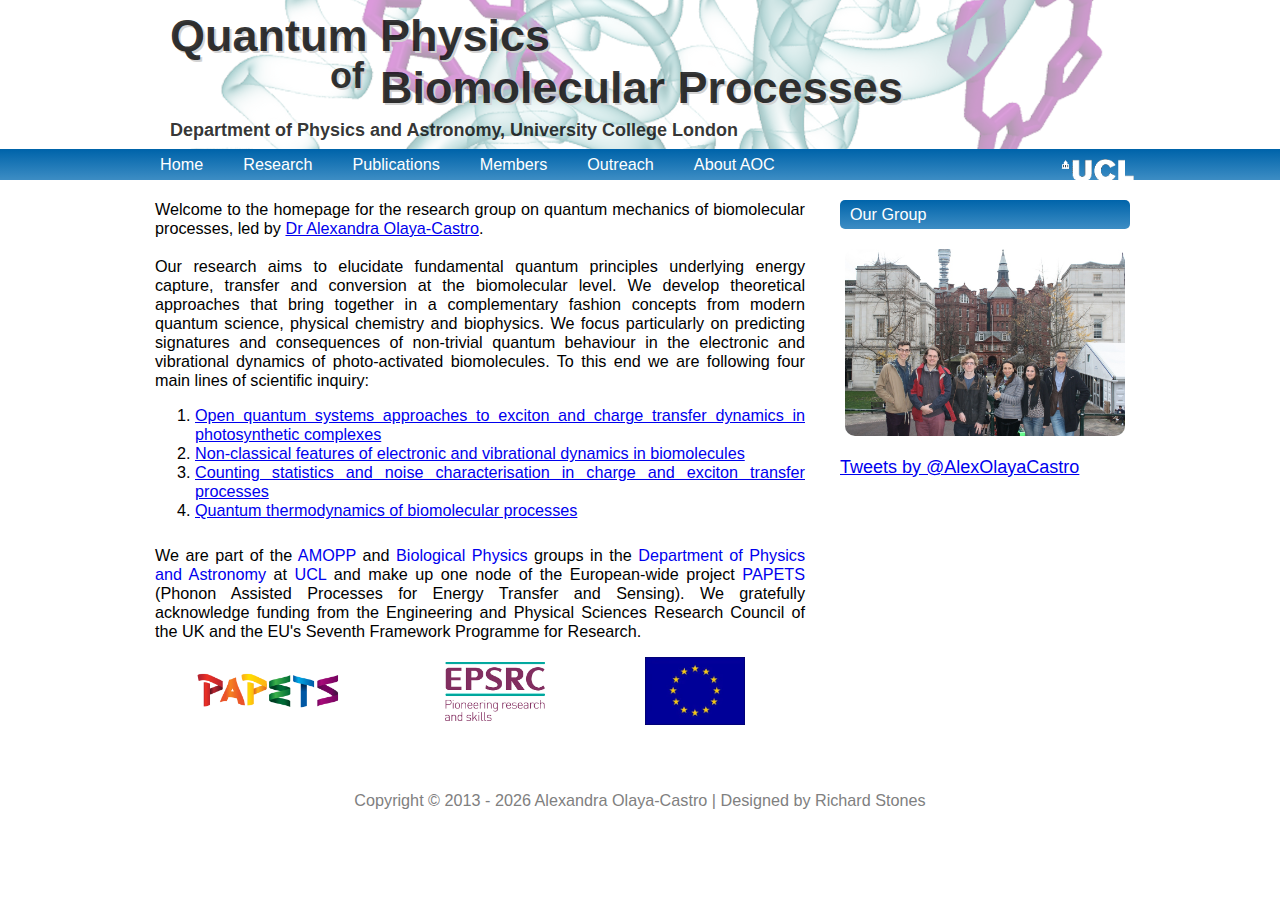
<file: index.html>
<!DOCTYPE html>
<html>
	<head>
		<meta http-equiv="Content-Type" content="text/html; charset=UTF-8" />
	
		<link rel="stylesheet" type="text/css" href="scripts/style.css">
		<script type="text/javascript" src="scripts/utils.js"></script>
		<script type="text/javascript" src="scripts/twitterWidgets.js"></script>
		<title>Quantum Physics | Biomolecular Processes | Alexandra Olaya-Castro |UCL</title>
		<link rel="shortcut icon"
                  href="http://www.ucl.ac.uk/corporate-identity/++resource++images/favicon2.ico" />
	</head>
	<body>
		<script type="text/javascript">insertHeader()</script>	
		<div id="wrapper">
			
			<!-- <script type="text/javascript">insertNav('Home')</script> -->
						
			<div id="index-content">
				<div class="index-content-section">
					Welcome to the homepage for the research group on quantum mechanics of biomolecular processes, led by 
					<a href="./aboutAOC.html">Dr Alexandra Olaya-Castro</a>.<br>
					<br>
					<!--<div id="special-announcement">
						Alexandra gave a talk at TEDx Bogata in October 2016 on breaking down stereotypes of women in science.
						Watch it <a href="https://www.youtube.com/watch?v=p2142QxcxaY&feature=youtu.be">here</a>. (You may need to
						watch with a Spanish speaking friend!)
					</div>
					<br>-->
					Our research aims to elucidate fundamental quantum principles underlying
					energy capture, transfer and conversion at the biomolecular level. We develop 
					theoretical approaches that bring together in a complementary fashion 
					concepts from modern quantum science, physical chemistry and biophysics. 
					We focus particularly on predicting signatures and consequences of non-trivial 
					quantum behaviour in the electronic and vibrational dynamics of photo-activated 
					biomolecules. To this end we are following four main lines of 
					scientific inquiry:
					<!-- <div class="clear"></div> -->
					<ol>
						<li><a href="./research.html#open-quantum-sys-section">Open quantum systems approaches to exciton and charge transfer dynamics in photosynthetic complexes</a></li>
						<li><a href="./research.html#non-classical-vibs-section">Non-classical features of electronic and vibrational dynamics in biomolecules</a></li>
						<li><a href="./research.html#counting-stats-section">Counting statistics and noise characterisation in charge and exciton transfer processes</a></li>
						<li><a href="./research.html#thermodynamics-section">Quantum thermodynamics of biomolecular processes</a></li>
					</ol>
				</div>
				
				<div class="index-content-section">
					We are part of the <a href="http://www.ucl.ac.uk/phys/amopp" style="text-decoration: none">AMOPP</a> and 
					<a href="http://www.ucl.ac.uk/phys/amopp/research/biophysics" style="text-decoration: none">Biological Physics</a> groups in the 
					<a href="http://www.phys.ucl.ac.uk/" style="text-decoration: none">Department of Physics and Astronomy</a> at <a href="http://www.ucl.ac.uk/" style="text-decoration: none">UCL</a> 
					and make up one node of the European-wide project <a href="http://www.papets.eu/" style="text-decoration: none">PAPETS</a> 
					(Phonon Assisted Processes for Energy Transfer and Sensing). We gratefully acknowledge funding from the Engineering and Physical Sciences Research Council of the UK and the 
					EU's Seventh Framework Programme for Research.
					<div class="clear"></div>
					<div class="funding-logo" id="PAPETS-logo"></div>
					<div class="funding-logo" id="EPSRC-logo"></div>
					<div class="funding-logo" id="EU-logo"></div>
				</div>				
			</div>
			<div id="sidebar">
				<div class="sidebar-section">
					<div class="sidebar-section-header">Our Group</div>
					<div class="sidebar-section-content">
						<img src="./media/group-photo2016-scaled.jpg" title="Our research group in December 2015" id="group-photo" align="right">
					</div>
				</div>
				<div class="clear"></div>
				<br>
				<a class="twitter-timeline" href="https://twitter.com/AlexOlayaCastro" data-widget-id="702814866365652992">Tweets by @AlexOlayaCastro</a>
				<!--<script>
						!function(d,s,id){var js,fjs=d.getElementsByTagName(s)[0],p=/^http:/.test(d.location)?'http':'https';
						if(!d.getElementById(id)){js=d.createElement(s);js.id=id;js.src=p+"://platform.twitter.com/widgets.js";fjs.parentNode.insertBefore(js,fjs);}}(document,"script","twitter-wjs");
				</script>-->
				<div class="clear"></div>
				<!--<div class="sidebar-section">
					<div class="sidebar-section-header">Latest News</div>
					<div class="sidebar-section-content">
						Coming soon...
					</div>
				</div> -->
			</div>
			
			<div class="clear"></div>
			
			<script type="text/javascript">insertFooter()</script>
		</div>
	</body>
</html>
</file>
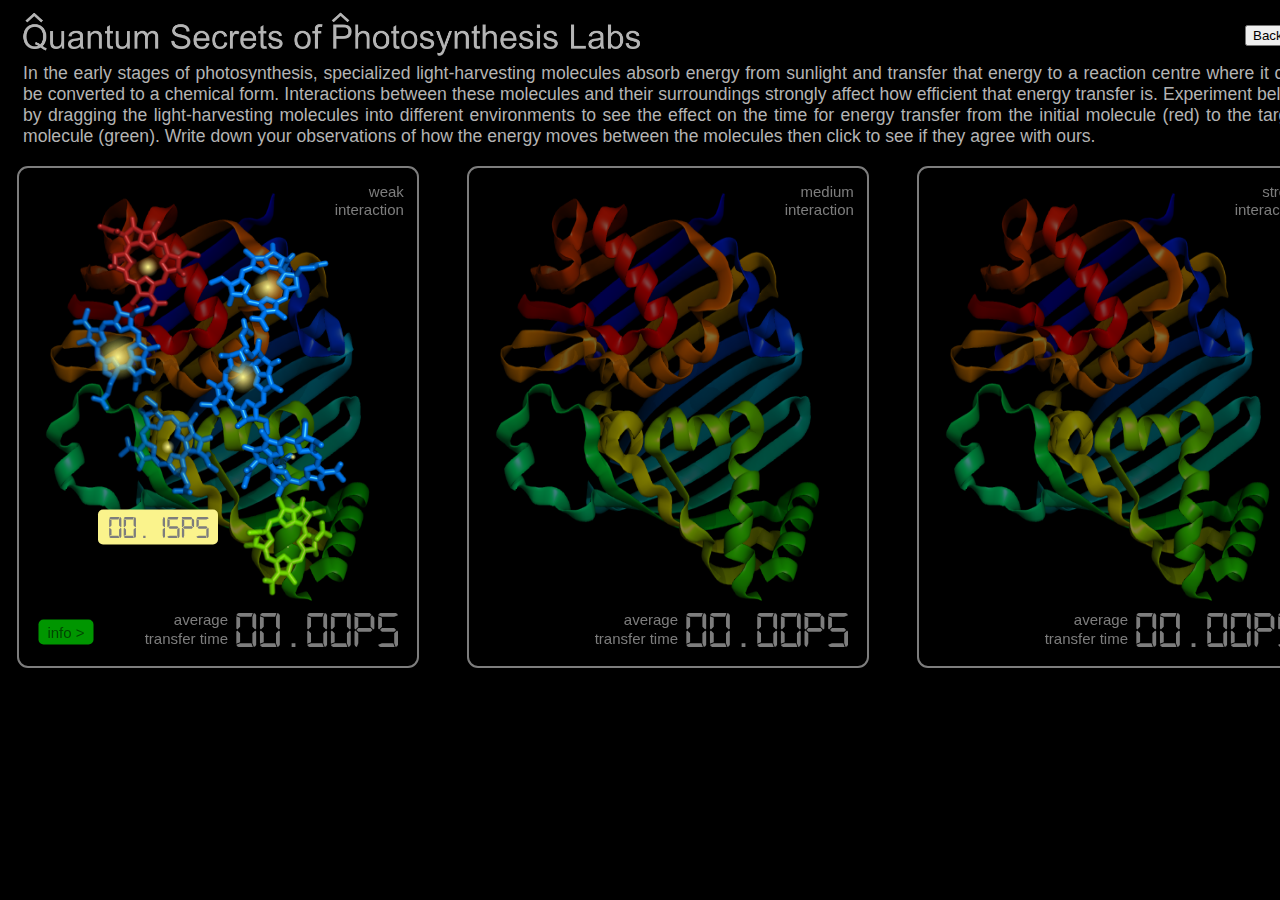
<file: energy-transfer-app/index.html>
<!DOCTYPE html>
<html>
	<head>
		<meta charset="UTF-8"> 
		<script src="p5.min.js"></script>
		<script src="math.min.js"></script>
		<script src="num.js"></script>
		<script src="qjump.js"></script>
		<script src="energytransferanimation.js"></script>
		<link rel="stylesheet" type="text/css" href="style.css">
	</head>

	<body style="background-color: black">
		<div id="header">
			<!--<h1>Quantum Secrets of Photosynthesis Labs</h1>-->
			<div id="title"></div>
			<button id="back-button" onclick="window.history.back();">Back</button>
			<div id="intro">
				In the early stages of photosynthesis, specialized light-harvesting molecules absorb energy from sunlight and transfer that energy to a reaction centre where it can be converted to a chemical form. Interactions between these molecules and their surroundings strongly affect how efficient that energy transfer is. Experiment below by dragging the light-harvesting molecules into different environments to see the effect on the time for energy transfer from the initial molecule (red) to the target molecule (green). Write down your observations of how the energy moves between the molecules then click to see if they agree with ours.
			</div>
		</div>
		<div id="energy-transfer-animation"></div>
	</body>

</html>
</file>
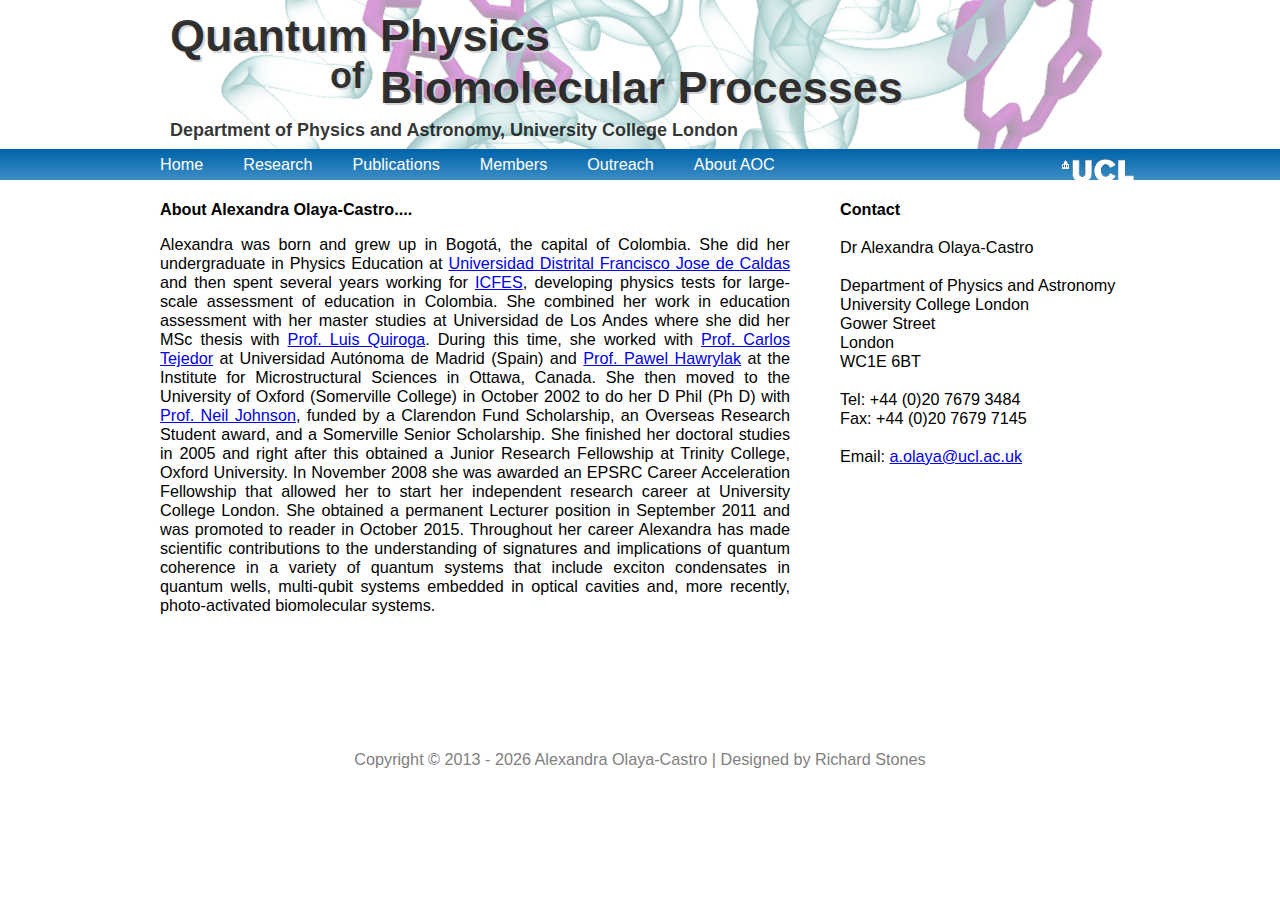
<file: aboutAOC.html>
<!DOCTYPE html>
<html>
	<head>
		<meta http-equiv="Content-Type" content="text/html; charset=UTF-8" />
		
		<link rel="stylesheet" type="text/css" href="scripts/style.css">
		<script type="text/javascript" src="scripts/utils.js"></script>
		<title>About Alexandra Olaya-Castro</title>
		<link rel="shortcut icon"
                  href="http://www.ucl.ac.uk/corporate-identity/++resource++images/favicon2.ico" />
	</head>
	<body>
		<script type="text/javascript">insertHeader()</script>	
			<!--<script type="text/javascript">insertNav('Contact')</script>-->
		<div id="wrapper">
						
			<div id="content">
			
				<div id="alexandra-bio-section">
				<h4>About Alexandra Olaya-Castro....</h4>
				 <p>
				 Alexandra was born and grew up in Bogotá, the capital of Colombia. She did her undergraduate in Physics Education at <a href="http://www.udistrital.edu.co/">Universidad Distrital Francisco Jose de Caldas</a> and then spent several years working for <a href="http://www.icfes.gov.co/">ICFES</a>, developing physics tests for large-scale assessment of education in Colombia. She combined her work in education assessment with her master studies at Universidad de Los Andes where she did her MSc thesis with <a href="http://fimaco.uniandes.edu.co/">Prof. Luis Quiroga</a>. During this time, she worked with <a href="http://www.uam.es/departamentos/ciencias/fisicateoricamateria/especifica/hojas/ctp1.html">Prof. Carlos Tejedor</a> at Universidad Autónoma de Madrid (Spain) and <a href="http://mysite.science.uottawa.ca/phawrylak/">Prof. Pawel Hawrylak</a> at the Institute for Microstructural Sciences in Ottawa, Canada. She then moved to the University of Oxford (Somerville College) in October 2002 to do her D Phil (Ph D) with <a href="http://www.physics.miami.edu/~njohnson/">Prof. Neil Johnson</a>, funded by a Clarendon Fund Scholarship, an Overseas Research Student award, and a Somerville Senior Scholarship. She finished her doctoral studies in 2005 and right after this obtained a Junior Research Fellowship at Trinity College, Oxford University. In November 2008 she was awarded an EPSRC Career Acceleration Fellowship that allowed her to start her independent research career at University College London. She obtained a permanent Lecturer position in September 2011 and was promoted to reader in October 2015. Throughout her career Alexandra has made scientific contributions to the understanding of signatures and implications of quantum coherence in a variety of quantum systems that include exciton condensates in quantum wells, multi-qubit systems embedded in optical cavities and, more recently, photo-activated biomolecular systems. 
				 </p>
				</div>
			
				<div id="sidebar">
					<h4>Contact</h4><br>
					Dr Alexandra Olaya-Castro<br>
					<br>
					Department of Physics and Astronomy<br>
					University College London<br>
					Gower Street<br>
					London<br>
					WC1E 6BT<br>
					<br>
					Tel:  +44 (0)20 7679 3484<br>
					Fax:  +44 (0)20 7679 7145<br>
					<br>
					Email:  <a href="mailto:a.olaya@ucl.ac.uk">a.olaya@ucl.ac.uk</a><br>
				</div>
				
			</div>
			
			<div class="clear"></div>
			
			<script type="text/javascript">insertFooter()</script>
		</div>
	</body>
</html>
</file>
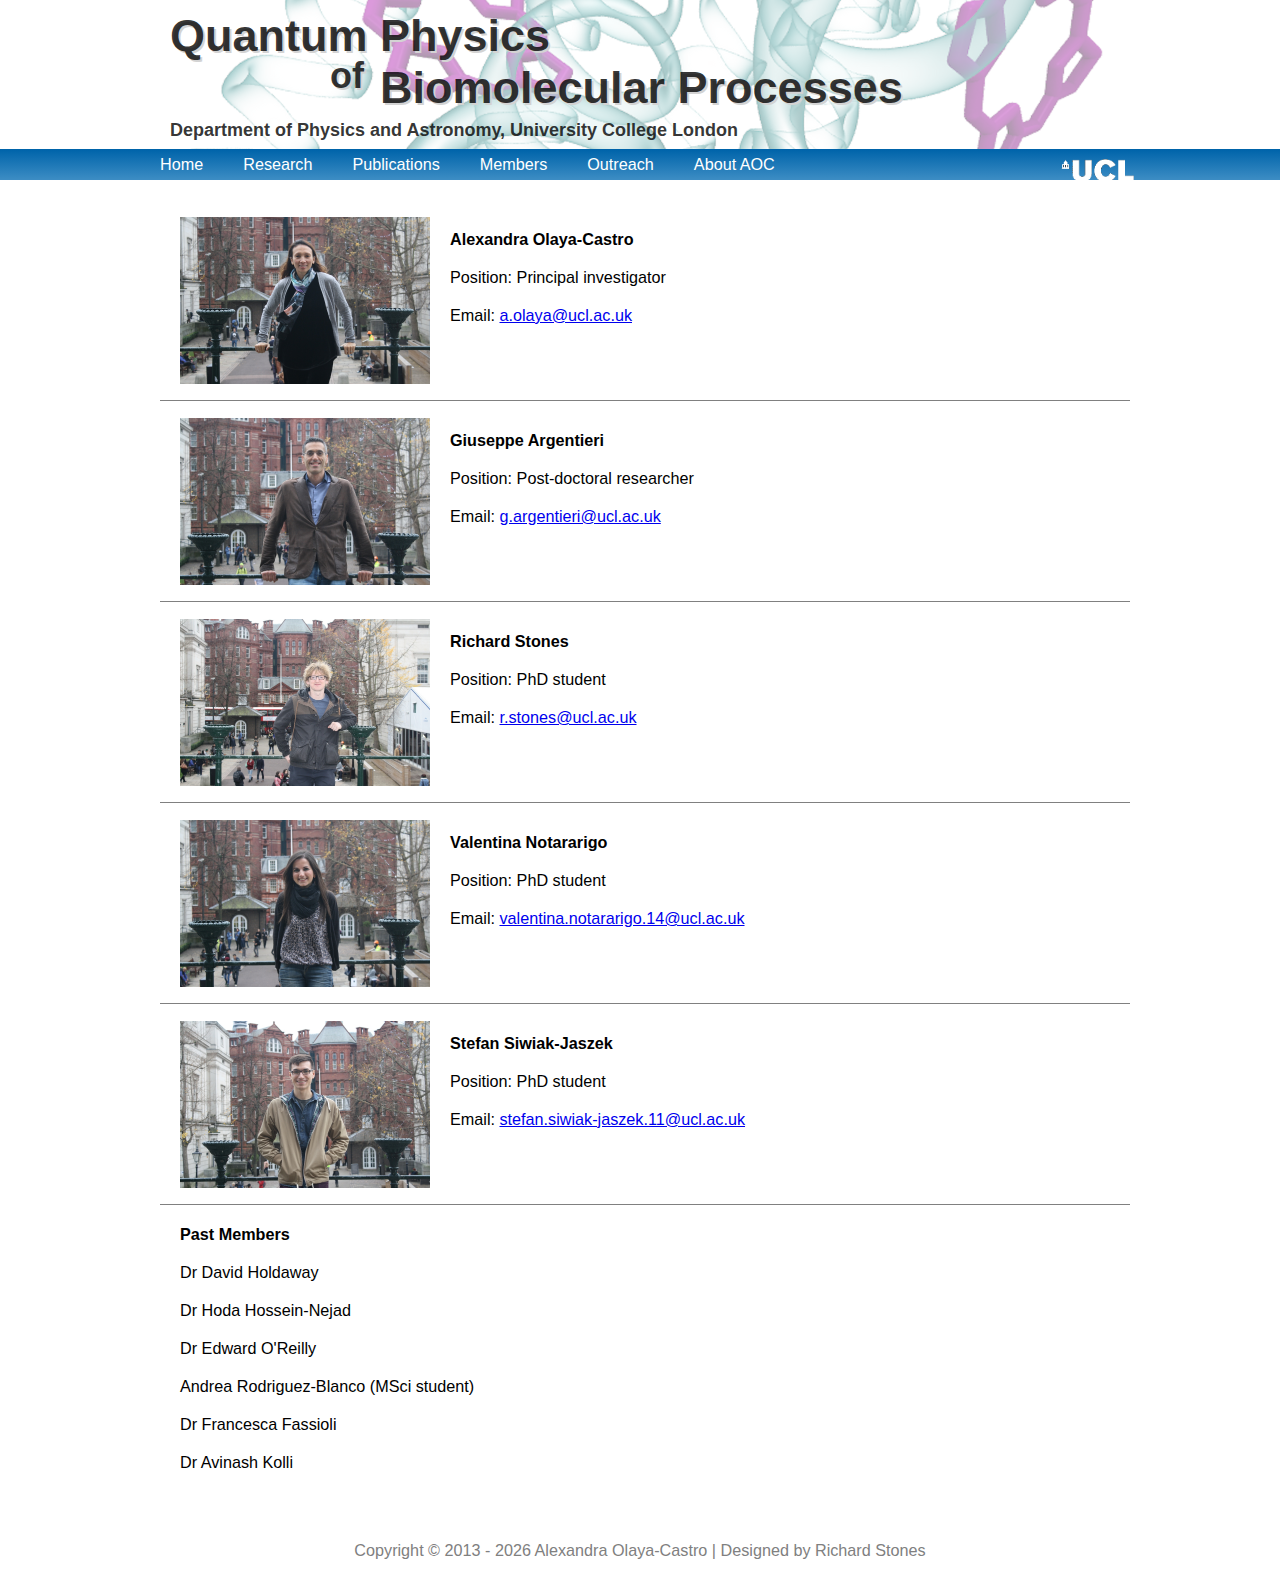
<file: members.html>
<!DOCTYPE html>
<html>
	<head>
		<meta http-equiv="Content-Type" content="text/html; charset=UTF-8" />
		
		<link rel="stylesheet" type="text/css" href="scripts/style.css">
		<script type="text/javascript" src="scripts/utils.js"></script>
		<title>Members</title>
		<link rel="shortcut icon"
                  href="http://www.ucl.ac.uk/corporate-identity/++resource++images/favicon2.ico" />
	</head>
	<body>
		<script type="text/javascript">insertHeader()</script>	
			<!-- <script type="text/javascript">insertNav('Members')</script>-->
		<div id="wrapper">
			
						
			<div id="content">
				<div class="member-section">
					
					<div class="member-image" id="alexandra-image"></div>
					<div class="member-details">
						<h4>Alexandra Olaya-Castro</h4><br>
						Position: Principal investigator<br>
						<br>
						Email: <a href="mailto:a.olaya@ucl.ac.uk">a.olaya@ucl.ac.uk</a>
					</div>
				</div>
				<div class="clear"></div>
				<!--<div class="member-section">
					<div class="member-image" id="david-image"></div>
					<div class="member-details">
						<h4>David Holdaway</h4><br>
						Position: Post-doctoral researcher<br>
						<br>
						Email: <a href="mailto:d.holdaway@ucl.ac.uk@ucl.ac.uk">d.holdaway@ucl.ac.uk</a>
					</div>
				</div>
				<div class="clear"></div>-->
				<div class="member-section">
					<div class="member-image" id="giuseppe-image"></div>
					<div class="member-details">
						<h4>Giuseppe Argentieri</h4><br>
						Position: Post-doctoral researcher<br>
						<br>
						Email: <a href="mailto:g.argentieri@ucl.ac.uk">g.argentieri@ucl.ac.uk</a>
					</div>
				</div>
				<div class="clear"></div>
				<div class="member-section">
					<div class="member-image" id="richard-image"></div>
					<div class="member-details">
						<h4>Richard Stones</h4><br>
						Position: PhD student<br>
						<br>
						Email: <a href="mailto:r.stones@ucl.ac.uk">r.stones@ucl.ac.uk</a>
					</div>
				</div>
				<div class="clear"></div>
				<div class="member-section">
					<div class="member-image" id="valentina-image"></div>
					<div class="member-details">
						<h4>Valentina Notararigo</h4><br>
						Position: PhD student<br>
						<br>
						Email: <a href="mailto:valentina.notararigo.14@ucl.ac.uk">valentina.notararigo.14@ucl.ac.uk</a>
					</div>
				</div>
				<div class="clear"></div>
				<div class="member-section">
					<div class="member-image" id="stefan-image"></div>
					<div class="member-details">
						<h4>Stefan Siwiak-Jaszek</h4><br>
						Position: PhD student<br>
						<br>
						Email: <a href="mailto:stefan.siwiak-jaszek.11@ucl.ac.uk">stefan.siwiak-jaszek.11@ucl.ac.uk</a>
					</div>
				</div>
				<div class="clear"></div>
				<div class="past-members-section">
					<h4>Past Members</h4><br>
					Dr David Holdaway<br><br>
					Dr Hoda Hossein-Nejad<br><br>
					Dr Edward O'Reilly<br><br>
					Andrea Rodriguez-Blanco (MSci student)<br><br>
					Dr Francesca Fassioli<br><br>
					Dr Avinash Kolli<br><br>
				</div>
			</div>	
			<div class="clear"></div>
			<script type="text/javascript">insertFooter()</script>
		</div>
	</body>
</html>
</file>
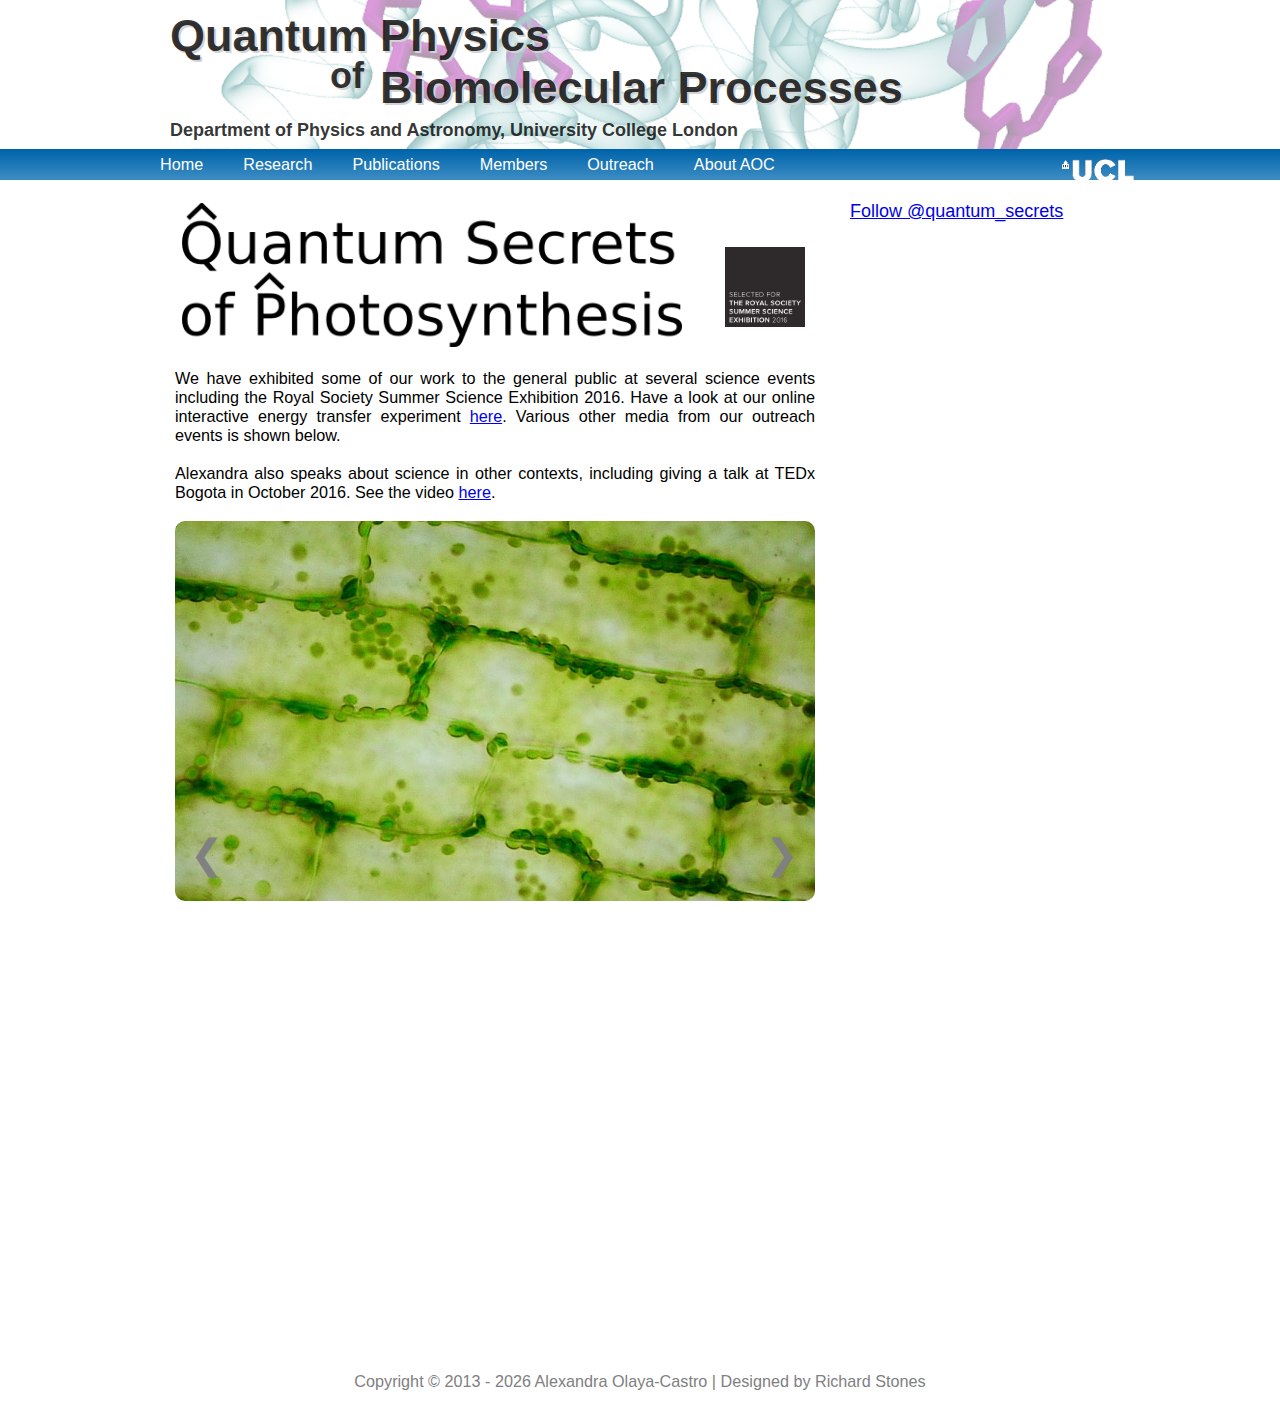
<file: outreach.html>
<!DOCTYPE html>
<html>
	<head>
		<meta http-equiv="Content-Type" content="text/html; charset=UTF-8" />
	
		<link rel="stylesheet" type="text/css" href="scripts/style.css">
		<script type="text/javascript" src="scripts/utils.js"></script>
		<script type="text/javascript" src="scripts/twitterWidgets.js"></script>
		<script type="text/javascript" src="scripts/slideshow.js"></script>
		<title>Quantum Secrets of Photosynthesis | UCL</title>
		<link rel="shortcut icon"
                  href="http://www.ucl.ac.uk/corporate-identity/++resource++images/favicon2.ico" />
	</head>
	<body>
		<script type="text/javascript">insertHeader()</script>	
			<!--<script type="text/javascript">insertNav('Research')</script>-->
		<div id="wrapper">
			<div id="index-content">
				<div id="outreach-title"></div>
				<div id="RS-selected"></div>
				
				<div class="clear"></div>
				<br>
				
				<div id="outreach-content">
					<!--<div id="special-announcement">-->
						We have exhibited some of our work to the general public at several science events including
						the Royal Society Summer Science Exhibition 2016. Have a look at our online interactive energy transfer
						experiment <a href="energy-transfer-app/index.html">here</a>. Various other media from our outreach events is
						shown below.
						<br><br>
						Alexandra also speaks about science in other contexts, including giving a talk at TEDx Bogota
						in October 2016. See the video <a href="https://www.youtube.com/watch?v=p2142QxcxaY&feature=youtu.be">here</a>.
					<!--</div>-->
					<br>
					<br>
					<div id="slide-show">
						<img class="outreach-slide-show w3-animate-fading" id="outreach-slide-show" src="media/outreach-ss-plant-cells.jpg">
						<img class="outreach-slide-show w3-animate-fading" id="outreach-slide-show" src="media/outreach-ss-alexandra.jpg">
						<img class="outreach-slide-show w3-animate-fading" id="outreach-slide-show" src="media/outreach-ss-PE545.jpg">
						<img class="outreach-slide-show w3-animate-fading" id="outreach-slide-show" src="media/outreach-ss-richard.jpg">
						<img class="outreach-slide-show w3-animate-fading" id="outreach-slide-show" src="media/outreach-ss-shared-excitations.jpg">
						<img class="outreach-slide-show w3-animate-fading" id="outreach-slide-show" src="media/outreach-ss-energy-transfer.jpg">
						<img class="outreach-slide-show w3-animate-fading" id="outreach-slide-show" src="media/outreach-ss-science-busking.jpg">
						<img class="outreach-slide-show w3-animate-fading" id="outreach-slide-show" src="media/outreach-ss-stand.jpg">
						<img class="outreach-slide-show w3-animate-fading" id="outreach-slide-show" src="media/outreach-ss-soiree.jpg">
						<div class="ss-scroll ss-left-scroll" onclick="slideshow.scrollBackward()">&#10094;</div>
					    	<div class="ss-scroll ss-right-scroll" onclick="slideshow.scrollForward()">&#10095;</div>
					</div>
					<script>slideshow.initializeSlideshow()</script>
					<div class="clear"></div>
					<br>
					<iframe id="qsop-youtube-vid" width="640" height="360"
					src="http://www.youtube.com/embed/vBpsHAxsxAg?autoplay=0">
					</iframe>
					<br>
					<br>
					<!--<h4>What are the quantum secrets?</h4>-->
				</div>
				<br>

			</div>
						
			<div id="sidebar">
				<br>
				<a href="https://twitter.com/quantum_secrets" class="twitter-follow-button" data-show-count="true">Follow @quantum_secrets</a>
				<br>
				<a class="twitter-timeline" data-height="600" href="https://twitter.com/quantum_secrets"></a>
          
				<div class="clear"></div>
			</div>
			
			<div class="clear"></div>
			
			<script type="text/javascript">insertFooter()</script>
		</div>
	</body>
</html>
</file>
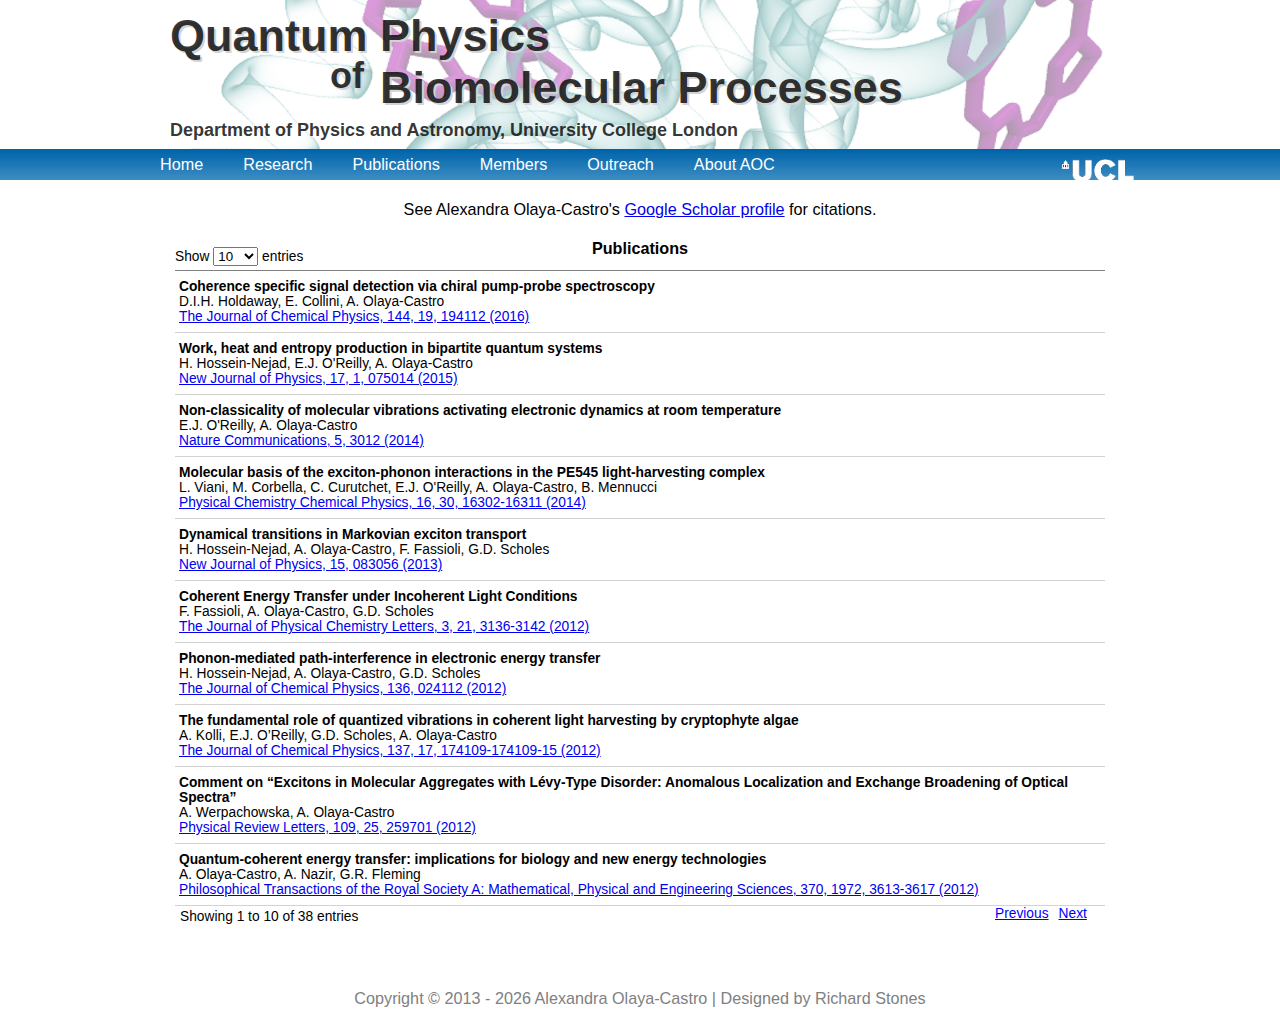
<file: publications.html>
<!DOCTYPE html>
<html>
	<head>
		<meta http-equiv="Content-Type" content="text/html; charset=UTF-8" />
	
		<link rel="stylesheet" type="text/css" href="scripts/style.css">
		<script type="text/javascript" src="scripts/jquery-1.9.1.js"></script>
		<script type="text/javascript" src="scripts/jquery.dataTables.js"></script>
		<script type="text/javascript" src="scripts/publications_paging.js"></script>
		<script type="text/javascript" src="scripts/utils.js"></script>
		<title>Publications | Alexandra Olaya-Castro | UCL</title>
		<link rel="shortcut icon"
                  href="http://www.ucl.ac.uk/corporate-identity/++resource++images/favicon2.ico" />
	</head>
	<body>
		<script type="text/javascript">insertHeader()</script>	
			<!--<script type="text/javascript">insertNav('Publications')</script>-->
		<div id="wrapper">
						
			<div id="content">
				<div id="google-scholar-link">
				See Alexandra Olaya-Castro's <a target="_blank" href="http://scholar.google.co.uk/citations?hl=en&user=SIfLGHcAAAAJ&view_op=list_works">Google Scholar profile</a> for citations.</div>
				<table id="pubs-table">
					<thead>
						
					</thead>
					<tbody>
						
					</tbody>
				</table>
			</div>
			<div class="clear"></div>
			<script type="text/javascript">insertFooter()</script>
		</div>
	</body>
</html>
</file>
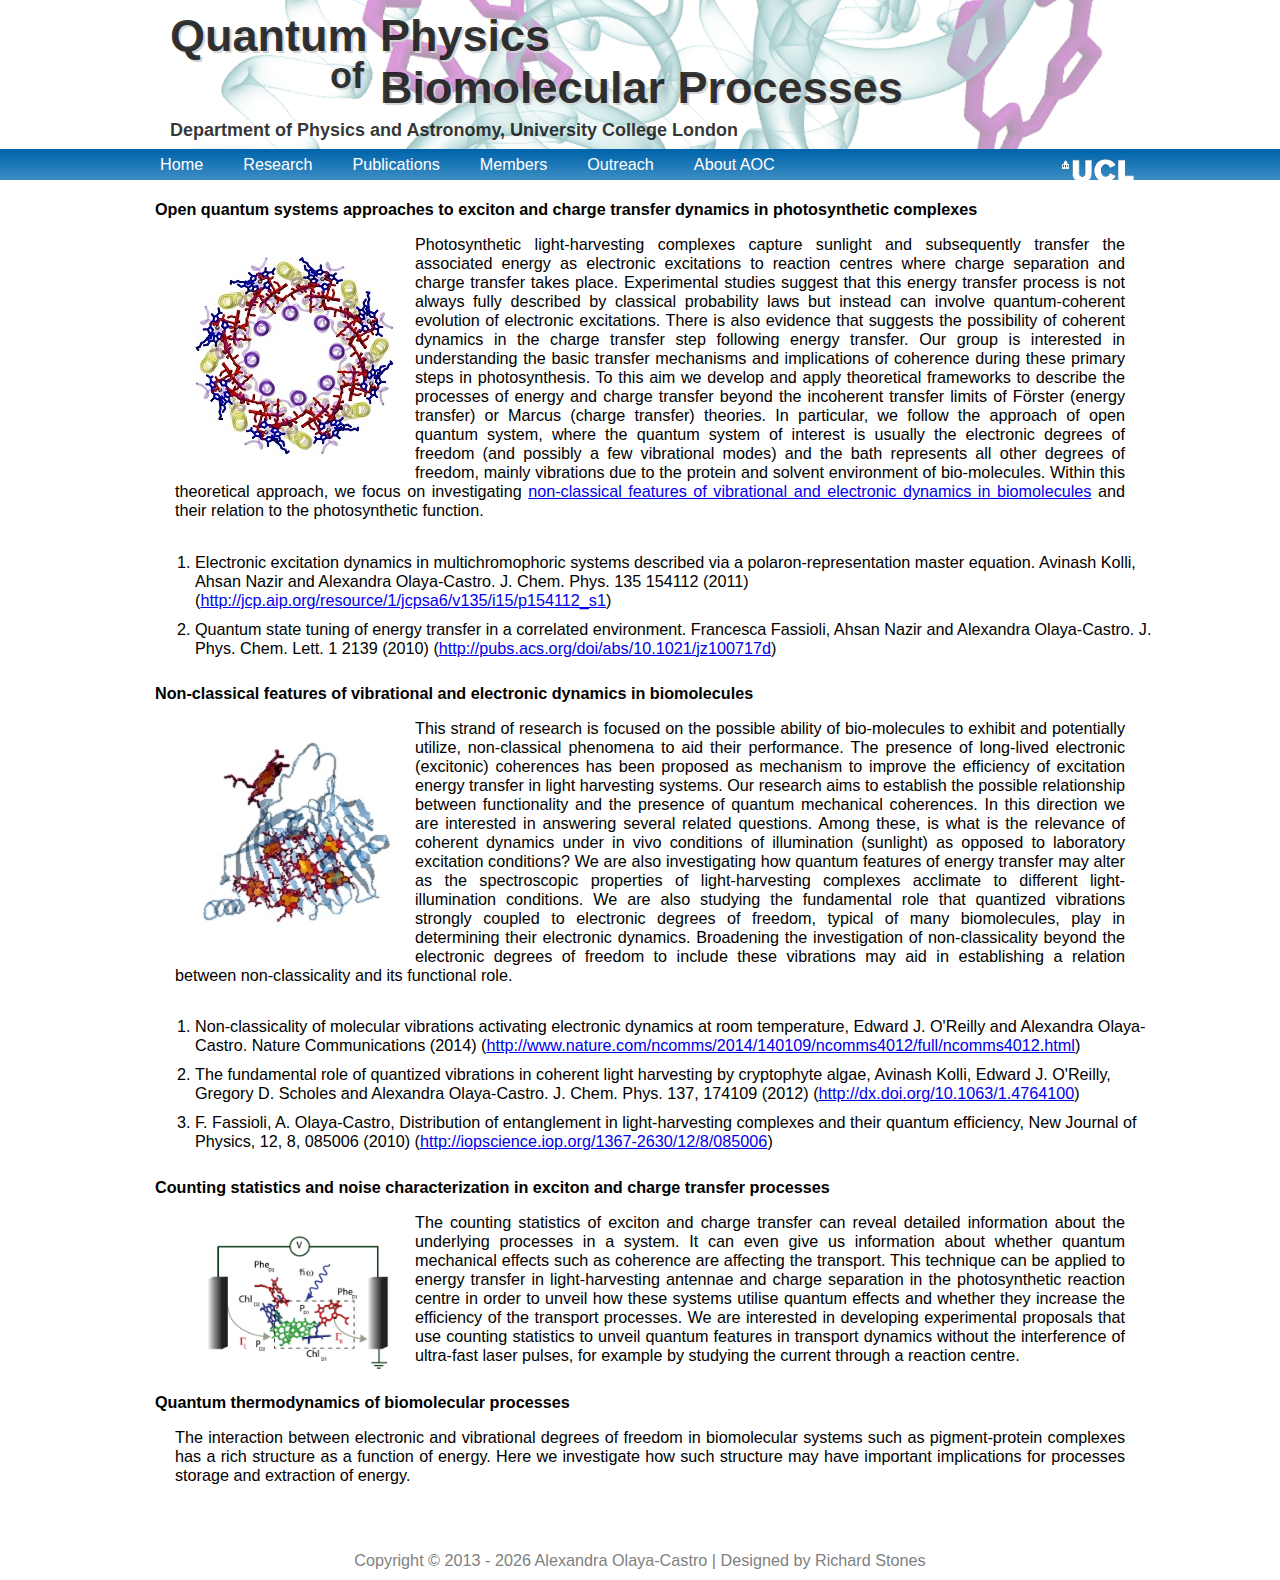
<file: research.html>
<!DOCTYPE html>
<html>
	<head>
		<meta http-equiv="Content-Type" content="text/html; charset=UTF-8" />
	
		<link rel="stylesheet" type="text/css" href="scripts/style.css">
		<script type="text/javascript" src="scripts/utils.js"></script>

		<title>Quantum Systems | Photosynthesis | Exciton & Charge Transfer | UCL</title>
		<link rel="shortcut icon"
                  href="http://www.ucl.ac.uk/corporate-identity/++resource++images/favicon2.ico" />
	</head>
	<body>
		<script type="text/javascript">insertHeader()</script>	
			<!--<script type="text/javascript">insertNav('Research')</script>-->
		<div id="wrapper">
						
			<div id="content">
				<div class="content-section">
					<h4><a id="open-quantum-sys-section">Open quantum systems approaches to exciton and charge transfer dynamics
					    in photosynthetic complexes</a></h4>
					
					<div class="research-text">
						<p>
						<div class="research-image" title="LH2 pigment" id="LH2-image"></div>
						Photosynthetic light-harvesting complexes capture sunlight and subsequently transfer the associated 
						energy as electronic excitations to reaction centres where charge separation and charge transfer takes 
						place. Experimental studies suggest that this energy transfer process is not always fully described by 
						classical probability laws but instead can involve quantum-coherent evolution of electronic excitations. 
						There is also evidence that suggests the possibility of coherent dynamics in the charge transfer step 
						following energy transfer. Our group is interested in understanding the basic transfer mechanisms 
						and implications of coherence during these primary steps in photosynthesis.  To this aim we develop and 
						apply theoretical frameworks to describe the processes of energy and charge transfer beyond the incoherent 
						transfer limits of F&ouml;rster (energy transfer) or Marcus (charge transfer) theories. In particular, we follow
						 the approach of open quantum system, where the quantum system of interest is usually the electronic degrees
						  of freedom (and possibly a few vibrational modes) and the bath represents all other degrees of freedom, 
						  mainly vibrations due to the protein and solvent environment of bio-molecules. Within this 
						  theoretical approach, we focus on investigating <a href="#non-classical-vibs-section">non-classical features of vibrational and electronic 
						  dynamics in biomolecules</a> and their relation to the photosynthetic function.
						</p>
					</div>
					<ol class="research-refs">
						<li class="research-ref">
							Electronic excitation dynamics in multichromophoric systems described via a polaron-representation 
							master equation. Avinash Kolli, Ahsan Nazir and Alexandra Olaya-Castro. J. Chem. Phys. 135 154112 (2011)
							(<a target="_blank" href="http://jcp.aip.org/resource/1/jcpsa6/v135/i15/p154112_s1">http://jcp.aip.org/resource/1/jcpsa6/v135/i15/p154112_s1</a>)
						</li>
						<li class="research-ref">
							Quantum state tuning of energy transfer in a correlated environment. Francesca Fassioli, Ahsan Nazir 
							and Alexandra Olaya-Castro. J. Phys. Chem. Lett. 1 2139 (2010)
							(<a target="_blank" href="http://pubs.acs.org/doi/abs/10.1021/jz100717d">http://pubs.acs.org/doi/abs/10.1021/jz100717d</a>)
						</li>	
					</ol>
				</div>
				
				<div class="clear"></div>
				
				<div class="content-section">
					<h4><a id="non-classical-vibs-section">Non-classical features of vibrational and electronic dynamics in biomolecules</a></h4>
					<div class="research-text">
						<p>
							<div class="research-image"  title="FMO complex with protein structure" id="FMO-image"></div>
							This strand of research is focused on the possible ability of bio-molecules to exhibit and potentially utilize,
							non-classical phenomena to aid their performance. The presence of long-lived electronic (excitonic)
							coherences has been proposed as mechanism to improve the efficiency of excitation energy transfer in
							light harvesting systems. Our research aims to establish the possible relationship between functionality
							and the presence of quantum mechanical coherences. In this direction we are interested in answering
							several related questions. Among these, is what is the relevance of coherent dynamics under in vivo
							conditions of illumination (sunlight) as opposed to laboratory excitation conditions? We are also
							investigating how quantum features of energy transfer may alter as the spectroscopic properties of
							light-harvesting complexes acclimate to different light-illumination conditions. We are also studying
							the fundamental role that quantized vibrations strongly coupled to electronic degrees of freedom,
							typical of many biomolecules, play in determining their electronic dynamics. Broadening the
							investigation of non-classicality beyond the electronic degrees of freedom to include these
							vibrations may aid in establishing a relation between non-classicality and its functional role.
						</p>
					</div>
					
					<div class="clear"></div>
					<ol class="research-refs">
						<li class="research-ref">
							Non-classicality of molecular vibrations activating electronic dynamics 
							at room temperature, Edward J. O'Reilly and Alexandra Olaya-Castro.
							Nature Communications (2014) (<a target="_blank" href="http://www.nature.com/ncomms/2014/140109/ncomms4012/full/ncomms4012.html">http://www.nature.com/ncomms/2014/140109/ncomms4012/full/ncomms4012.html</a>)
						</li>
						<li class="research-ref">
							The fundamental role of quantized vibrations in coherent light harvesting 
							by cryptophyte algae, Avinash Kolli, Edward J. O'Reilly, Gregory D. Scholes 
							and Alexandra Olaya-Castro. J. Chem. Phys. 137, 174109 (2012) 
							(<a target="_blank" href="http://dx.doi.org/10.1063/1.4764100">http://dx.doi.org/10.1063/1.4764100</a>)
						</li>
						<li class="research-ref">
							F. Fassioli, A. Olaya-Castro, Distribution of entanglement in light-harvesting complexes and their quantum 
							efficiency, New Journal of Physics, 12, 8, 085006 (2010) (<a target="_blank" href="http://iopscience.iop.org/1367-2630/12/8/085006">http://iopscience.iop.org/1367-2630/12/8/085006</a>)
						</li>
					</ol>
				</div>
				
				<div class="clear"></div>
				
				<div class="content-section">
					<h4><a id="counting-stats-section">Counting statistics and noise characterization in exciton and charge transfer processes</a></h4>
					
					<div class="research-text">
						<p>
							<div class="research-image" title="Simplified reaction centre energy level diagram to study counting statistics" id="counting-stats-image"></div>
							The counting statistics of exciton and charge transfer can reveal detailed information
							about the underlying processes in a system. It can even give us information about whether
							quantum mechanical effects such as coherence are affecting the transport. This technique can 
							be applied to energy transfer in light-harvesting antennae and charge separation in 
							the photosynthetic reaction centre in order to unveil how these systems utilise quantum effects
							and whether they increase the efficiency of the transport processes. We are interested in 
							developing experimental proposals that use counting statistics to unveil quantum features in transport
							dynamics without the interference of ultra-fast laser pulses, for example by studying the current 
							through a reaction centre.
						</p>
					</div>
					<div class="clear"></div>
				</div>
				
				<div class="clear"></div>
				
				<div class="content-section">
					<h4><a id="thermodynamics-section">Quantum thermodynamics of biomolecular processes</a></h4>
					<div class="research-text">
						<!--<div class="research-image"><p class="place-holder">Image</p></div>-->
						 <p>The interaction between electronic and vibrational degrees of freedom in biomolecular systems 
							such as pigment-protein complexes has a rich structure as a function of energy. Here we investigate 
							how such structure may have important implications for processes storage and extraction of energy.
						</p>
					</div>
					<!--<div class="clear"></div>
					<ol class="research-refs">
						<li class="research-ref">
							
						</li>
					</ol>-->
				</div>
				
			</div>
			
			<div class="clear"></div>
			
			<script type="text/javascript">insertFooter()</script>
		</div>
	</body>
</html>
</file>
<file: energy-transfer-app/style.css>
body {
	color: rgb(180,180,180);
	font-family: "HelveticaNeue-Light", "Helvetica Neue Light", "Helvetica Neue", Helvetica, Arial, "Lucida Grande", sans-serif;
}

h1 {
	margin: 15px;
}

#title {
	height: 50px;
	background: black url('media/quantum-secrets-of-photosynthesis-labs-title.png') no-repeat left top;
	background-size: contain;
	margin-left: 10px;
}

#intro {
	width: 1280px;
	margin: 5px 15px 10px 15px;
	font-size: 1.1em;
	text-align: justify;
}

#back-button {
	float: right;
	position: absolute;
	left: 1245px;
	top: 25px;
	/*background: blue;*/
}
</file>
<file: scripts/style.css>
/*
Reset CSS to allow to work in more browsers
*/
span, applet, object, iframe,
h1, h2, blockquote, pre,
a, abbr, acronym, address, big, cite, code,
del, dfn, img, ins, kbd, q, s, samp,
small, strike, strong, sub, sup, tt, var,
u, i, center,
dl, dt, dd,
fieldset, form, label, legend,
table, caption, tbody, tfoot, thead, tr, td,
article, aside, canvas, details, embed, 
figure, figcaption, footer, header, hgroup, 
menu, nav, output, ruby, section, summary,
time, mark, audio, video {
	margin: 0;
	padding: 0;
	border: 0;
	font-size: 100%;
	font: inherit;
	vertical-align: baseline;
}
/* HTML5 display-role reset for older browsers */
/*article, aside, details, figcaption, figure, 
footer, header, hgroup, menu, nav, section {
	display: block;
}*/
/*body {
	line-height: 1;
}*/
blockquote, q {
	quotes: none;
}
blockquote:before, blockquote:after,
q:before, q:after {
	content: '';
	content: none;
}
table {
	border-collapse: collapse;
	border-spacing: 0;
}


/*
Site CSS
*/
body {
	background: white;
	/*font-family: Verdana,Geneva,sans-serif;*/
	font: 18px "Helvetica Neue", Helvetica, Arial, sans-serif;
	margin: 0px;
	background-color: white;
}

#wrapper {
	width: 1000px;
	margin-left: auto;
	margin-right: auto;
	/*box-shadow: 2px 0px 4px grey, -2px 0px 4px grey;*/
	background-color: white; 
	/*border-right: 1px solid grey;
	border-left: 1px solid grey;*/
}

header {
	width: 1000px;
	height: 180px;
	margin-left: auto;
	margin-right: auto;
	/*background: url('../media/light-harvesting-header-temp2.gif');*/
	position: relative;
}

#header-image {
	width: 1000px;
	height: 180px;
	margin-left: auto;
	margin-right: auto;
	background: url('../media/header.png');
	opacity: 0.4;
}

.header-title {
	color: rgba(0,0,0,0.8);
	float: left;
	font-size: 250%;
	font-weight: bold;
	text-shadow: 2px 2px lightgrey;
}

#header-title-1 {
	position: absolute;
	top: 10px;
	left: 30px;
}

#header-title-2 {
	position: absolute;
	top: 55px;
	left: 190px;
	font-size: 200%;
}

#header-title-3 {
	position: absolute;
	top: 62px;
	left: 240px;
}

#header-title-4 {
	position: absolute;
	top: 120px;
	left: 30px;
	color: rgba(0,0,0,0.8);
	font-weight: bold;
}

#ucl-bar {
	width: 100%;/*1000px;*/
	height: 30px;
	background-color: rgb(0,100,170);
	background: -webkit-linear-gradient(#0064AA, #3D8DC4);
	background: -o-linear-gradient(#0064AA, #3D8DC4);
	background: -moz-linear-gradient(#0064AA, #3D8DC4);
	background: linear-gradient(#0064AA, #3D8DC4);
	position: absolute;
	top: 149px;
	border-top: 1px solid rgb(0,100,170);
	font-size: 90%;
}

#central-container {
	width: 1000px;
	height: 100%;
	margin-left: auto;
	margin-right: auto;
}

#ucl-logo-small {
	float: right;
	height: 30px;
}

nav {
	width: 800px;
	height: 100%;
	float: left;
	position: absolute;
	/*top: 180px;*/
	color: white;
	padding-top: 1px;
}

nav ul {
	list-style-type: none;
	margin: 0;
	padding: 0;
}

nav li {
	/*border-bottom: 1px solid grey;*/
	/*border-right: 1px solid grey;*/
	/*border-bottom-left-radius: 10px;*/
	height: 100%; /*px;*/
	padding: 4px 20px 0px 20px;
	/*box-shadow: inset -2px 1px 3px lightgrey;*/
	float: left;
}

nav a {
	color: white;
	text-decoration: none;
}

nav li:hover {
	color: lightgrey;
	text-decoration: none;
}

.current {
	border-right: 1px solid white;
	/*box-shadow: -1px 1px 3px grey;*/
}

.arrow-right {
	width: 0px;
	height: 0px;
	float: right;
	border-top: 6px solid transparent;
	border-bottom: 6px solid transparent;
	border-left: 6px solid grey;
	position: relative;
	top: 4px;
	right: 3px;
}

#nav-filler {
	height: 100%;
	border-right: 1px solid grey;
	box-shadow: inset -2px 1px 3px lightgrey;
}

.offset {
	margin-top: -150px;
}

#index-content {
	width: 650px;
	min-height: 60%;
	float: left;
	padding: 20px 5px 0px 5px;
	font-size: 90%;
}

#content {
	width: 1000px;
	min-height: 60%;
	float: right;
	padding: 20px 0px 0px 20px;
	font-size: 90%;
}

#intro {
	padding: 10px;
	text-align: justify;
}

.index-content-section{
	width: 100%;
	padding: 0px 10px 10px 10px;
	text-align: justify;
}

.content-section{
	width: 100%;
	/*padding: 0px 10px 10px 10px;*/
	text-align: justify;
	margin: 0px 0px 0px 15px;
}

#sidebar {
	width: 300px;
	height: 500px;
	float: right;
}

.sidebar-section {
	padding: 20px 10px 20px 0px;
	margin-bottom: 20px;
}

.sidebar-section-header {
	background-color: rgb(0,100,170);
	background: -webkit-linear-gradient(#0064AA, #3D8DC4);
	background: -o-linear-gradient(#0064AA, #3D8DC4);
	background: -moz-linear-gradient(#0064AA, #3D8DC4);
	background: linear-gradient(#0064AA, #3D8DC4);
	color: white;
	margin: 0px 0px 20px 0px;
	padding: 5px 5px 5px 10px;
	border-radius: 5px;
	font-size: 90%;
}

.sidebar-section-content {
	margin-top: 10px;
	margin-bottom: 10px;
}

#group-photo {
	width: 280px;
	margin-right: 5px;
	border-radius: 10px;
}

h4 {
	margin: 0px 0px 0px 0px;
}

.funding-logo {
	height: 100px;
	width: 100px;
	float: left;
	margin-right: 100px;
}

#PAPETS-logo {
	background: url('../media/papets.png');
	background-repeat: no-repeat;	
	background-position: center;
	background-size:contain;
	position: relative;
	left: 40px;
	height: 100px;
	width: 150px;
}

#EPSRC-logo {
	background: url('../media/EPSRC-master-lowres.jpg');
	background-repeat: no-repeat;	
	background-position: center;
	background-size:contain;
	position: relative;
	left: 40px;
}

#EU-logo {
	background: url('../media/eu-flag.jpg');
	background-repeat: no-repeat;	
	background-position: center;
	background-size:contain;
	position: relative;
	left: 40px;
}

#special-announcement {
	/*background-color: rgb(0,100,170);
	background: -webkit-linear-gradient(#0064AA, #3D8DC4);
	background: -o-linear-gradient(#0064AA, #3D8DC4);
	background: -moz-linear-gradient(#0064AA, #3D8DC4);
	background: linear-gradient(#0064AA, #3D8DC4);*/
	background-color: #B05ECC;
	background: -webkit-linear-gradient(#B94BDE, #B05ECC);
	background: -o-linear-gradient(#B94BDE, #B05ECC);
	background: -moz-linear-gradient(#B94BDE, #B05ECC);
	background: linear-gradient(#B94BDE, #B05ECC);
	color: white;
	border-radius: 5px;
	padding: 10px;
}

#special-announcement a {
	color: lightblue;
	text-decoration: none;
}

#special-announcement a:hover {
	color: lightblue;
	text-decoration: none;
}

.research-image {
	padding: 20px;
	/*border: solid 1px grey;*/
	width: 200px;
	height: 200px;
	display: inline-block;
	float: left;
}

#LH2-image {
	background: url('../media/LH2_top.jpeg');
	/*background-size: 200px 300px;*/
	background-repeat: no-repeat;	
	background-position: center;
}

#FMO-image {
	background: url('../media/FMO_wprotein.jpeg');
	/*background-size: 200px 300px;*/
	background-repeat: no-repeat;	
	background-position: center;
}

#counting-stats-image {
	background: url('../media/counting-stats-image.png');
	/*background-size: 200px 300px;*/
	background-repeat: no-repeat;	
	background-position: center;
	background-size: 200px;
	height: 140px;
}

.research-text {
	padding-left: 20px;
	width: 95%;
	/*height: 200px;*/
	display: inline-block;
	/*font-size: 90%;*/
	text-align: justify;
}

.research-refs {
	/*font-size: 90%;*/
}

.research-ref {
	padding-bottom: 10px;
	text-align: left;
}

.member-section {
	width: 95%;
	padding-left: 20px;
	margin-left: 20px;
	border-bottom: 1px solid grey;
	height: 200px;
	display: inline-block;
	float: left;
}

.member-details {
	width: 495px;
	display: inline-block;
	padding-top: 30px;
	padding-left: 20px;
}

.member-image {
	float: left;
	width: 200px;
}

#alexandra-image {
	background: url('../media/alexandra-photo2-scaled.jpg');
	/*background-size: 200px 300px;*/
	background-repeat: no-repeat;	
	background-position: center;
	background-size: 250px;
	height: 200px;
	width: 250px;
}

#francesca-image {
	background: url('../media/francesca-photo.jpg');
	/*background-size: 200px 300px;*/
	background-repeat: no-repeat;	
	background-position: center;
	background-size: 200px;
	height: 200px;
	width: 200px;
}

#hoda-image {
	background: url('../media/hoda-photo.jpg');
	/*background-size: 200px 300px;*/
	background-repeat: no-repeat;	
	background-position: center;
	background-size: 200px;
	height: 200px;
	width: 200px;
}

#edward-image {
	background: url('../media/edward-photo.jpg');
	/*background-size: 200px 300px;*/
	background-repeat: no-repeat;	
	background-position: center;
	background-size: 200px;
	height: 200px;
	width: 200px;
}

#david-image {
	background: url('../media/david-photo2-scaled.jpg');
	/*background-size: 200px 300px;*/
	background-repeat: no-repeat;	
	background-position: center;
	background-size: 250px;
	height: 200px;
	width: 250px;
}

#richard-image {
	background: url('../media/richard-photo2-scaled.jpg');
	/*background-size: 200px 300px;*/
	background-repeat: no-repeat;	
	background-position: center;
	background-size: 250px;
	height: 200px;
	width: 250px;
}

#valentina-image {
	background: url('../media/valentina-photo2-scaled.jpg');
	/*background-size: 200px 300px;*/
	background-repeat: no-repeat;	
	background-position: center;
	background-size: 250px;
	height: 200px;
	width: 250px;
}

#giuseppe-image {
	background: url('../media/giuseppe-photo-scaled.jpg');
	/*background-size: 200px 300px;*/
	background-repeat: no-repeat;	
	background-position: center;
	background-size: 250px;
	height: 200px;
	width: 250px;
}

#stefan-image {
	background: url('../media/stefan-photo-scaled.jpg');
	/*background-size: 200px 300px;*/
	background-repeat: no-repeat;	
	background-position: center;
	background-size: 250px;
	height: 200px;
	width: 250px;
}

#missing-photo-image {
	background: url('../media/missing-photo-man.png');
	/*background-size: 200px 300px;*/
	background-repeat: no-repeat;	
	background-position: center;
	background-size: 250px;
	height: 200px;
	width: 250px;
}

.past-members-section {
	padding-top: 20px;
	padding-left: 20px;
	margin-left: 20px;
	/*border-bottom: 1px solid grey;*/
	/*height: 100px;*/
	width: 495px;
	display: inline-block;
	float: left;
}

#outreach-title {
	background: url('../media/QSoP_logo.png');
	background-repeat: no-repeat;	
	background-position: center;
	background-size:contain;
	position: relative;
	left: 37px;
	width: 500px;
	height: 150px;
	float: left;
}

#RS-selected {
	background: url('../media/RS2016_selected.png');
	background-repeat: no-repeat;	
	background-position: center;
	background-size:contain;
	position: relative;
	left: 15px;
	top: 47px;
	width: 90px;
	height: 80px;
	float: right;
}

.twitter-follow-button {
	margin-left: 10px;
}

#outreach-content {
	width: 640px;
	padding-left: 30px;
	text-align: justify;
}

#slide-show {
	width: 640px;
	height: 380px;
	overflow: hidden;
	border-radius: 10px;
	position: relative;
}

#outreach-slide-show {
	width: 640px;
}

.ss-scroll {
	font-size: 40px;
	position: absolute;
	color: grey;
	cursor: pointer;
}

.ss-scroll:hover {
	text-shadow: 0px 0px 5px #fff;
}

.ss-left-scroll {
	left: 15px;
	top: 310px;
}

.ss-right-scroll {
	left: 590px;
	top: 310px;
}

#qsop-youtube-vid {
	margin-left: 0px;
}

.news-month {
	padding: 0px 20px 20px 20px;
}

.news-section {
	padding: 0px;
}

#alexandra-bio-section {
	width: 630px;
	float: left;
	text-align: justify;
	padding-left: 20px;
	margin-right: 20px;
}

.clear {
	clear: both;
}

footer {
	font-size: 90%;
	text-align: center;
	padding-top: 50px;
	padding-bottom: 10px;
	background-color: white;
	color: grey;
}

.top-link {
	color: white;
}

.top-link:hover {
	color: lightgrey;
 }
 
 #google-scholar-link {
	text-align: center;
 }
 
 #pubs-table  {
	margin-left: auto;
	margin-right: auto;
	border-radius: 10px;
	border-collapse: collapse;
	width: 93% !important;
	height: 500px;
 }
 
 #pubs-table thead {
	border-top-left-radius: 10px;
	border-top-right-radius: 10px;
	/*border-top: 1px solid lightgrey;*/
 }
 
 #pubs-table thead th {
	height: 30px;
	border-bottom: 1px solid grey;
	/*background: -webkit-gradient(linear, left top, left bottom, from(#D6D2D4), to(9C989A));*/
	border-top-left-radius: 10px;
	border-top-right-radius: 10px;
 }
 
 #pubs-table td {
	padding: 8px 4px 8px 4px;
	border-bottom: 1px solid lightgrey;
	font-size: 85%;
 }
 
 .dataTables_length {
	position: relative;
	top: 28px;
	left: 35px;
	font-size: 85%;
 }
 
 .dataTables_filter {
	display: none;
 }
 
 .dataTables_info {
	font-size: 85%;
	position: relative;
	left: 40px;
	padding-top: 3px;
 }
 
 .dataTables_paginate {
	font-size: 85%;
	position: relative;
	left: 855px;
	top: -18px;
	width: 50px;
 }
 
 #pubs-table_previous {
	padding-right: 5px;
	color: blue;
	text-decoration: underline;
 }
 
 #pubs-table_next {
	padding-left: 5px;
	color: blue;
	text-decoration: underline;
 }
 
#pubs-table_previous:hover , #pubs-table_next:hover {
	cursor: hand;
	cursor: pointer;
 }
 
 #contact-div {
	padding-top: 0px;
	width: 320px;
	margin: 0 auto;
 }
</file>
